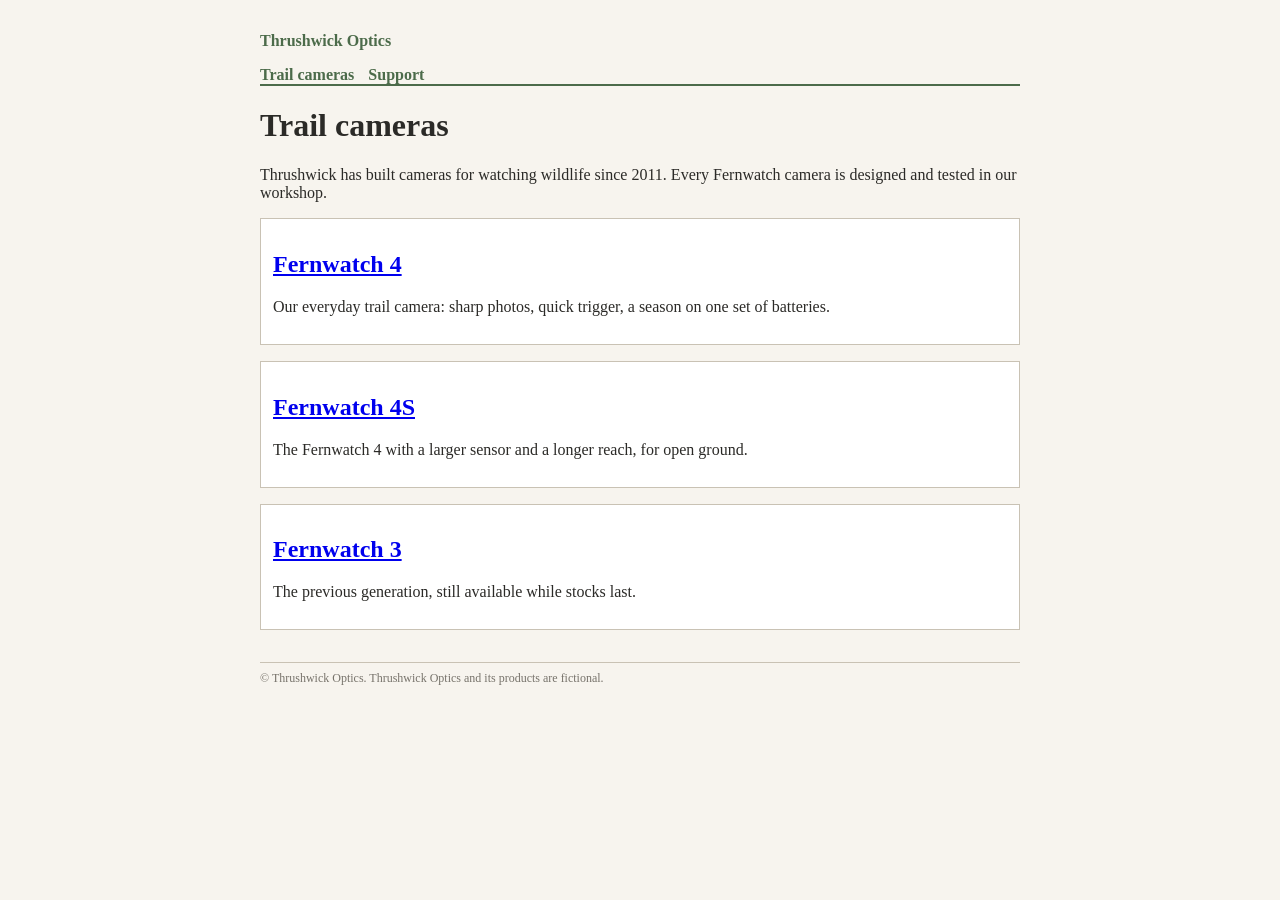
<file: w1/index.html>
<!doctype html><html lang="en"><head><meta charset="utf-8"><meta name="viewport" content="width=device-width,initial-scale=1"><link rel="stylesheet" href="style.css"><title>Thrushwick Optics: trail cameras</title></head><body><header><p><a href="index.html">Thrushwick Optics</a></p><nav><a href="index.html">Trail cameras</a><a href="support/index.html">Support</a></nav></header>
<h1>Trail cameras</h1>
<p>Thrushwick has built cameras for watching wildlife since 2011. Every Fernwatch camera is designed and tested in our workshop.</p>
<div class="box"><h2><a href="fernwatch-4.html">Fernwatch 4</a></h2><p>Our everyday trail camera: sharp photos, quick trigger, a season on one set of batteries.</p></div>
<div class="box"><h2><a href="fernwatch-4s.html">Fernwatch 4S</a></h2><p>The Fernwatch 4 with a larger sensor and a longer reach, for open ground.</p></div>
<div class="box"><h2><a href="fernwatch-3.html">Fernwatch 3</a></h2><p>The previous generation, still available while stocks last.</p></div>
<footer>© Thrushwick Optics. Thrushwick Optics and its products are fictional.</footer></body></html>
</file>
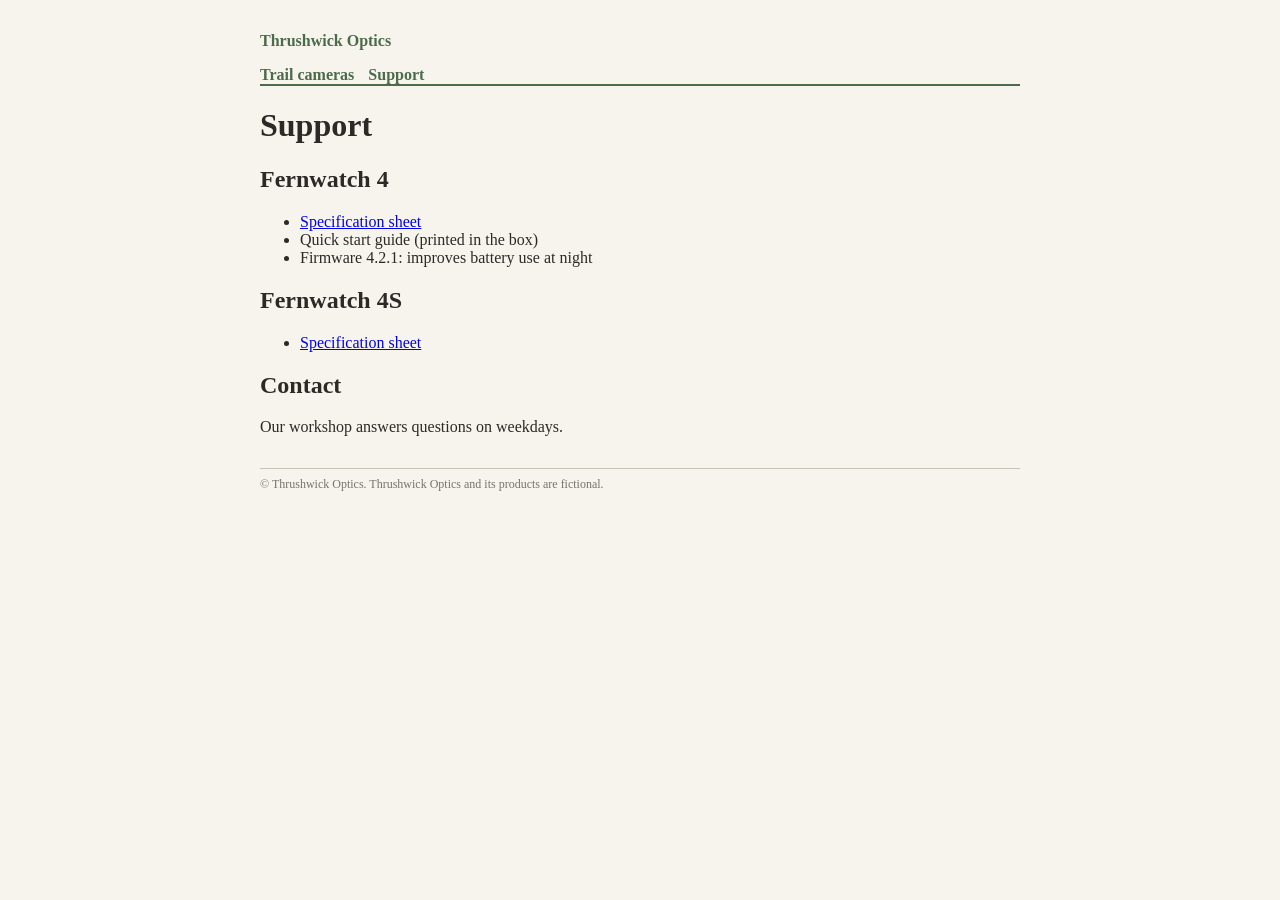
<file: w1/support/index.html>
<!doctype html><html lang="en"><head><meta charset="utf-8"><meta name="viewport" content="width=device-width,initial-scale=1"><link rel="stylesheet" href="../style.css"><title>Support: Thrushwick Optics</title></head><body><header><p><a href="../index.html">Thrushwick Optics</a></p><nav><a href="../index.html">Trail cameras</a><a href="index.html">Support</a></nav></header>
<h1>Support</h1>
<h2>Fernwatch 4</h2>
<ul><li><a href="../specs/fernwatch-4-rev-b.html">Specification sheet</a></li>
<li>Quick start guide (printed in the box)</li>
<li>Firmware 4.2.1: improves battery use at night</li></ul>
<h2>Fernwatch 4S</h2>
<ul><li><a href="../specs/fernwatch-4s.html">Specification sheet</a></li></ul>
<h2>Contact</h2>
<p>Our workshop answers questions on weekdays.</p>
<footer>© Thrushwick Optics. Thrushwick Optics and its products are fictional.</footer></body></html>
</file>
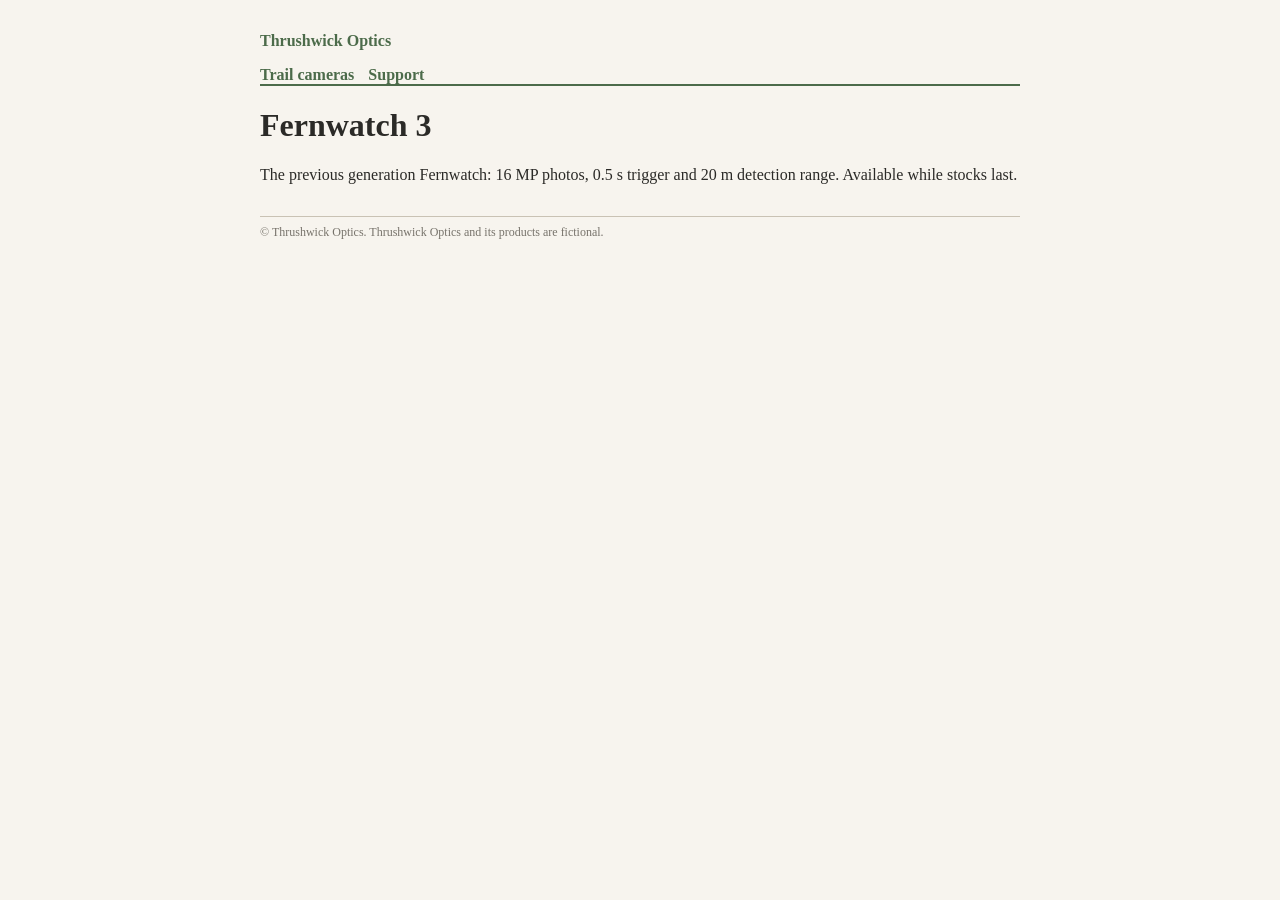
<file: w1/fernwatch-3.html>
<!doctype html><html lang="en"><head><meta charset="utf-8"><meta name="viewport" content="width=device-width,initial-scale=1"><link rel="stylesheet" href="style.css"><title>Fernwatch 3 trail camera</title></head><body><header><p><a href="index.html">Thrushwick Optics</a></p><nav><a href="index.html">Trail cameras</a><a href="support/index.html">Support</a></nav></header>
<h1>Fernwatch 3</h1>
<p>The previous generation Fernwatch: 16 MP photos, 0.5 s trigger and 20 m detection range. Available while stocks last.</p>
<footer>© Thrushwick Optics. Thrushwick Optics and its products are fictional.</footer></body></html>
</file>
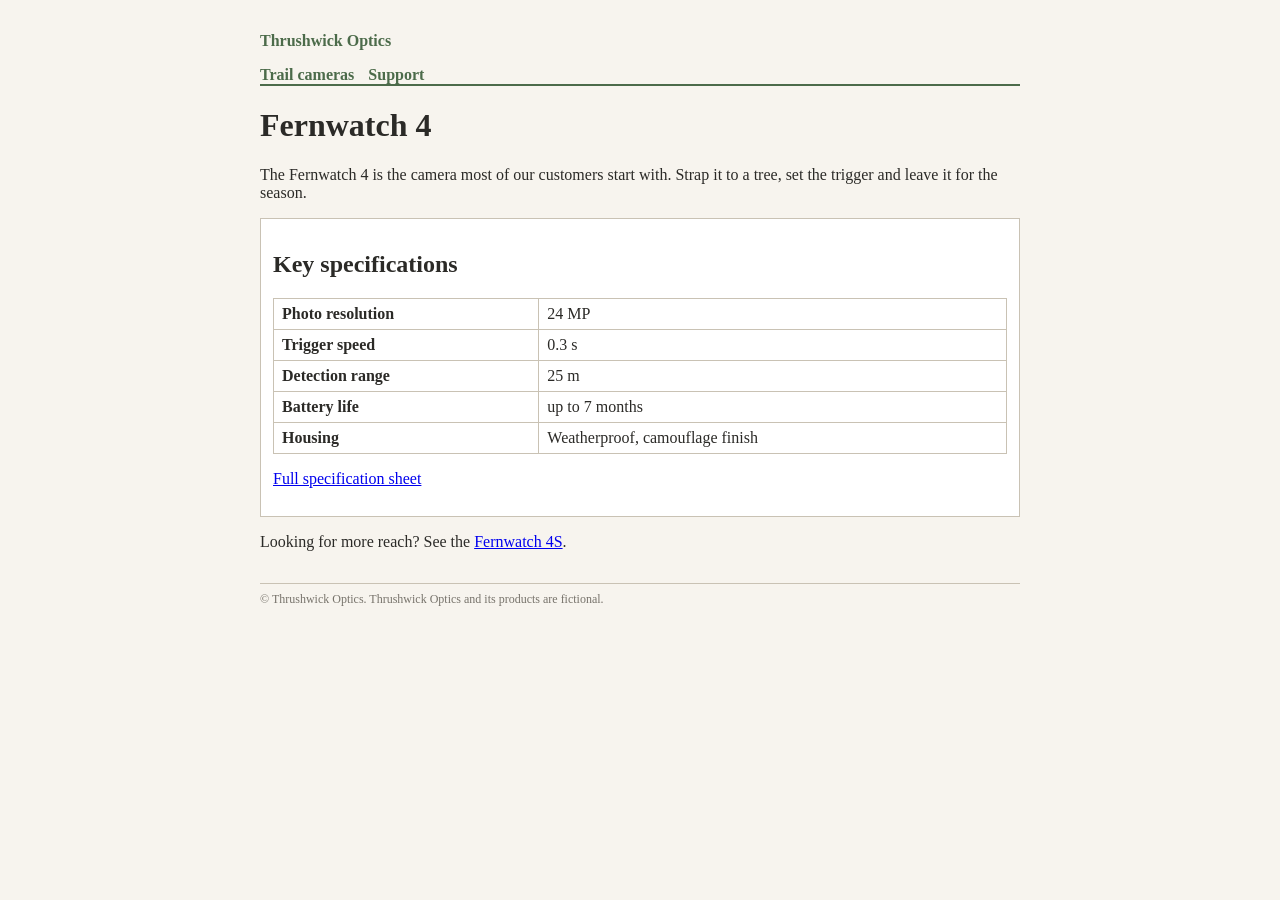
<file: w1/fernwatch-4.html>
<!doctype html><html lang="en"><head><meta charset="utf-8"><meta name="viewport" content="width=device-width,initial-scale=1"><link rel="stylesheet" href="style.css"><title>Fernwatch 4 trail camera</title></head><body><header><p><a href="index.html">Thrushwick Optics</a></p><nav><a href="index.html">Trail cameras</a><a href="support/index.html">Support</a></nav></header>
<h1>Fernwatch 4</h1>
<p>The Fernwatch 4 is the camera most of our customers start with. Strap it to a tree, set the trigger and leave it for the season.</p>
<div class="box"><h2>Key specifications</h2>
<table><tr><th>Photo resolution</th><td>24 MP</td></tr>
<tr><th>Trigger speed</th><td>0.3 s</td></tr>
<tr><th>Detection range</th><td>25 m</td></tr>
<tr><th>Battery life</th><td>up to 7 months</td></tr>
<tr><th>Housing</th><td>Weatherproof, camouflage finish</td></tr></table>
<p><a href="specs/fernwatch-4-rev-c.html">Full specification sheet</a></p></div>
<p>Looking for more reach? See the <a href="fernwatch-4s.html">Fernwatch 4S</a>.</p>
<footer>© Thrushwick Optics. Thrushwick Optics and its products are fictional.</footer></body></html>
</file>
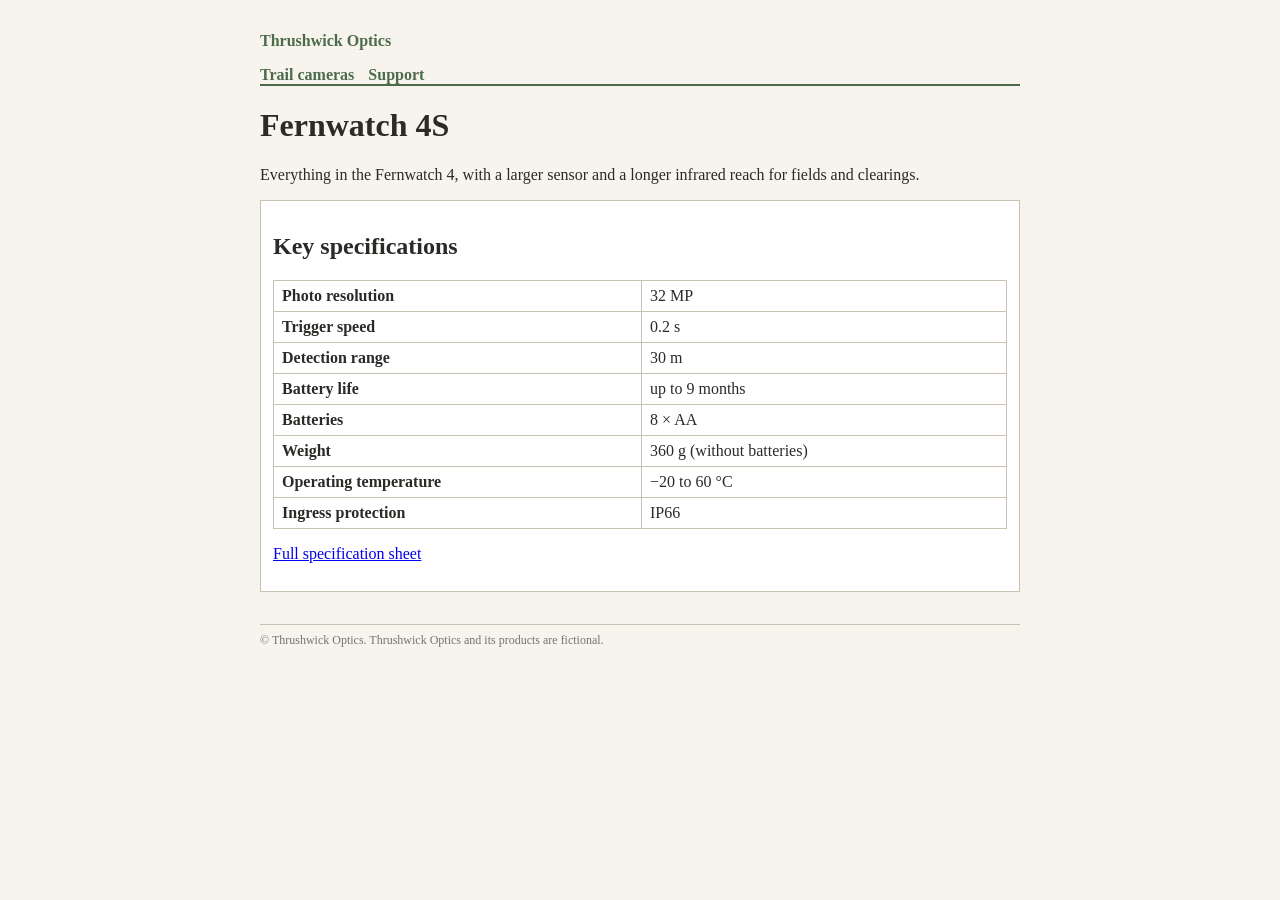
<file: w1/fernwatch-4s.html>
<!doctype html><html lang="en"><head><meta charset="utf-8"><meta name="viewport" content="width=device-width,initial-scale=1"><link rel="stylesheet" href="style.css"><title>Fernwatch 4S trail camera</title></head><body><header><p><a href="index.html">Thrushwick Optics</a></p><nav><a href="index.html">Trail cameras</a><a href="support/index.html">Support</a></nav></header>
<h1>Fernwatch 4S</h1>
<p>Everything in the Fernwatch 4, with a larger sensor and a longer infrared reach for fields and clearings.</p>
<div class="box"><h2>Key specifications</h2>
<table><tr><th>Photo resolution</th><td>32 MP</td></tr>
<tr><th>Trigger speed</th><td>0.2 s</td></tr>
<tr><th>Detection range</th><td>30 m</td></tr>
<tr><th>Battery life</th><td>up to 9 months</td></tr>
<tr><th>Batteries</th><td>8 × AA</td></tr>
<tr><th>Weight</th><td>360 g (without batteries)</td></tr>
<tr><th>Operating temperature</th><td>−20 to 60 °C</td></tr>
<tr><th>Ingress protection</th><td>IP66</td></tr></table>
<p><a href="specs/fernwatch-4s.html">Full specification sheet</a></p></div>
<footer>© Thrushwick Optics. Thrushwick Optics and its products are fictional.</footer></body></html>
</file>
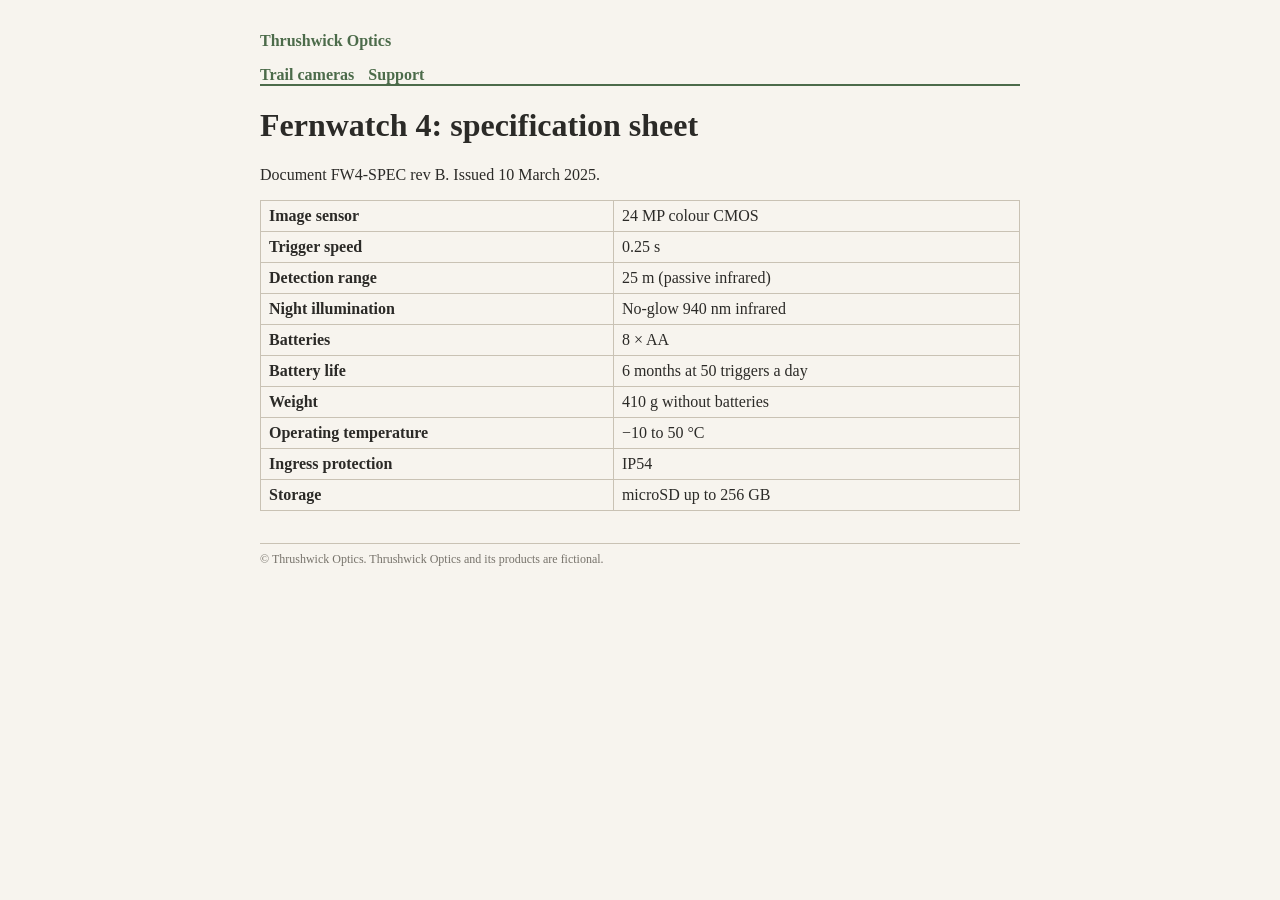
<file: w1/specs/fernwatch-4-rev-b.html>
<!doctype html><html lang="en"><head><meta charset="utf-8"><meta name="viewport" content="width=device-width,initial-scale=1"><link rel="stylesheet" href="../style.css"><title>Fernwatch 4 specification sheet, rev B</title></head><body><header><p><a href="../index.html">Thrushwick Optics</a></p><nav><a href="../index.html">Trail cameras</a><a href="../support/index.html">Support</a></nav></header>
<h1>Fernwatch 4: specification sheet</h1>
<p>Document FW4-SPEC rev B. Issued 10 March 2025.</p>
<table>
<tr><th>Image sensor</th><td>24 MP colour CMOS</td></tr>
<tr><th>Trigger speed</th><td>0.25 s</td></tr>
<tr><th>Detection range</th><td>25 m (passive infrared)</td></tr>
<tr><th>Night illumination</th><td>No-glow 940 nm infrared</td></tr>
<tr><th>Batteries</th><td>8 × AA</td></tr>
<tr><th>Battery life</th><td>6 months at 50 triggers a day</td></tr>
<tr><th>Weight</th><td>410 g without batteries</td></tr>
<tr><th>Operating temperature</th><td>−10 to 50 °C</td></tr>
<tr><th>Ingress protection</th><td>IP54</td></tr>
<tr><th>Storage</th><td>microSD up to 256 GB</td></tr>
</table>
<footer>© Thrushwick Optics. Thrushwick Optics and its products are fictional.</footer></body></html>
</file>
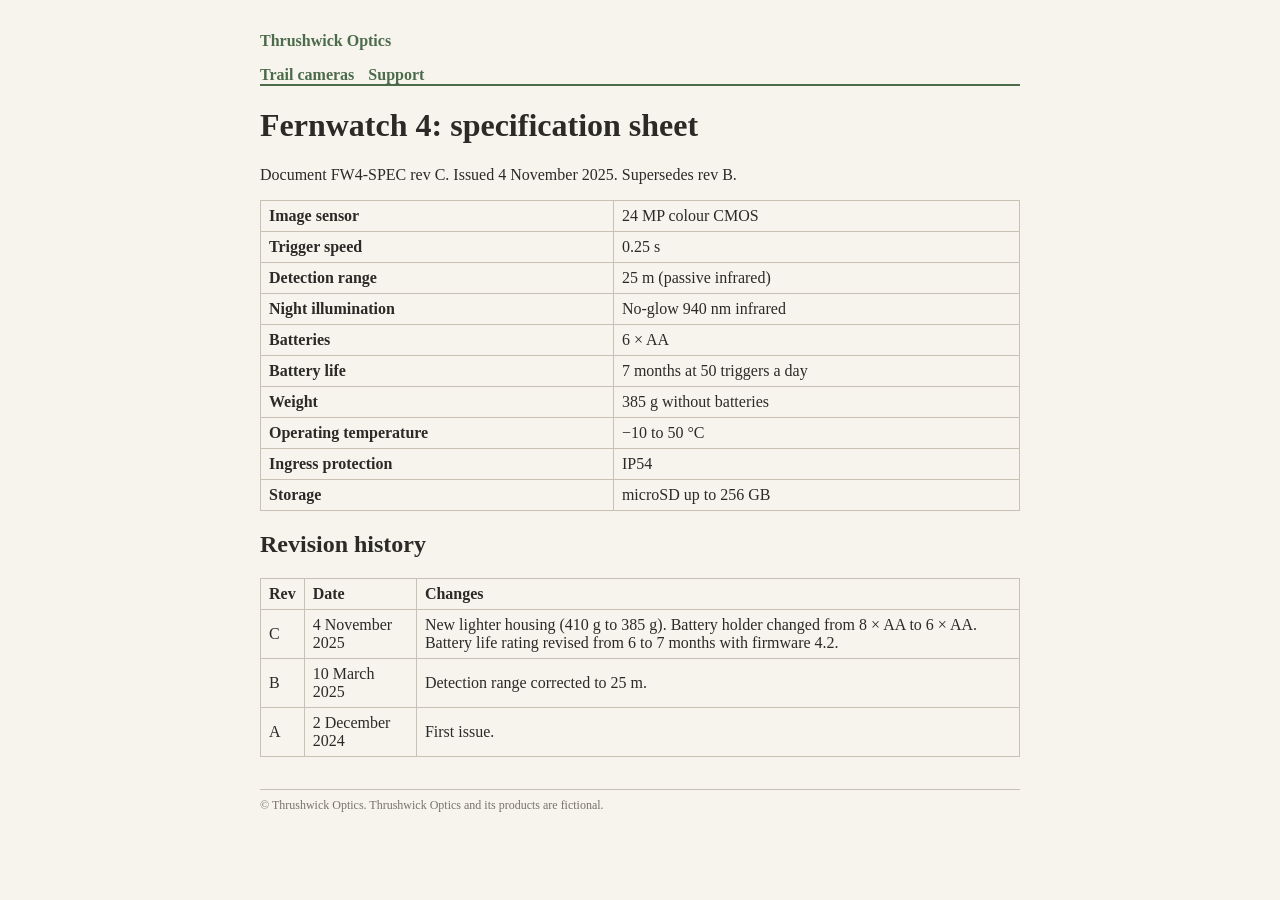
<file: w1/specs/fernwatch-4-rev-c.html>
<!doctype html><html lang="en"><head><meta charset="utf-8"><meta name="viewport" content="width=device-width,initial-scale=1"><link rel="stylesheet" href="../style.css"><title>Fernwatch 4 specification sheet, rev C</title></head><body><header><p><a href="../index.html">Thrushwick Optics</a></p><nav><a href="../index.html">Trail cameras</a><a href="../support/index.html">Support</a></nav></header>
<h1>Fernwatch 4: specification sheet</h1>
<p>Document FW4-SPEC rev C. Issued 4 November 2025. Supersedes rev B.</p>
<table>
<tr><th>Image sensor</th><td>24 MP colour CMOS</td></tr>
<tr><th>Trigger speed</th><td>0.25 s</td></tr>
<tr><th>Detection range</th><td>25 m (passive infrared)</td></tr>
<tr><th>Night illumination</th><td>No-glow 940 nm infrared</td></tr>
<tr><th>Batteries</th><td>6 × AA</td></tr>
<tr><th>Battery life</th><td>7 months at 50 triggers a day</td></tr>
<tr><th>Weight</th><td>385 g without batteries</td></tr>
<tr><th>Operating temperature</th><td>−10 to 50 °C</td></tr>
<tr><th>Ingress protection</th><td>IP54</td></tr>
<tr><th>Storage</th><td>microSD up to 256 GB</td></tr>
</table>
<h2>Revision history</h2>
<table><tr><th>Rev</th><th>Date</th><th>Changes</th></tr>
<tr><td>C</td><td>4 November 2025</td><td>New lighter housing (410 g to 385 g). Battery holder changed from 8 × AA to 6 × AA. Battery life rating revised from 6 to 7 months with firmware 4.2.</td></tr>
<tr><td>B</td><td>10 March 2025</td><td>Detection range corrected to 25 m.</td></tr>
<tr><td>A</td><td>2 December 2024</td><td>First issue.</td></tr></table>
<footer>© Thrushwick Optics. Thrushwick Optics and its products are fictional.</footer></body></html>
</file>
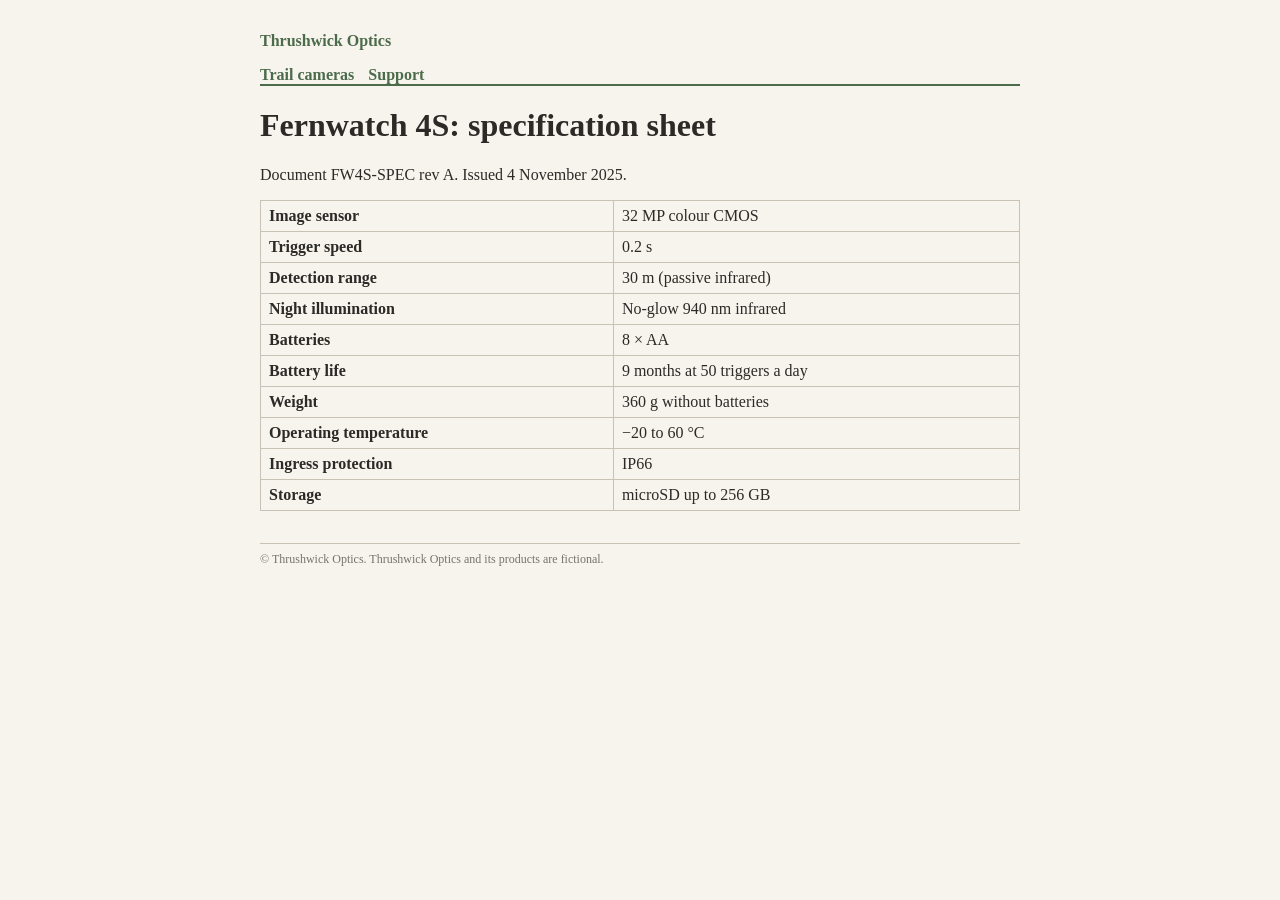
<file: w1/specs/fernwatch-4s.html>
<!doctype html><html lang="en"><head><meta charset="utf-8"><meta name="viewport" content="width=device-width,initial-scale=1"><link rel="stylesheet" href="../style.css"><title>Fernwatch 4S specification sheet</title></head><body><header><p><a href="../index.html">Thrushwick Optics</a></p><nav><a href="../index.html">Trail cameras</a><a href="../support/index.html">Support</a></nav></header>
<h1>Fernwatch 4S: specification sheet</h1>
<p>Document FW4S-SPEC rev A. Issued 4 November 2025.</p>
<table>
<tr><th>Image sensor</th><td>32 MP colour CMOS</td></tr>
<tr><th>Trigger speed</th><td>0.2 s</td></tr>
<tr><th>Detection range</th><td>30 m (passive infrared)</td></tr>
<tr><th>Night illumination</th><td>No-glow 940 nm infrared</td></tr>
<tr><th>Batteries</th><td>8 × AA</td></tr>
<tr><th>Battery life</th><td>9 months at 50 triggers a day</td></tr>
<tr><th>Weight</th><td>360 g without batteries</td></tr>
<tr><th>Operating temperature</th><td>−20 to 60 °C</td></tr>
<tr><th>Ingress protection</th><td>IP66</td></tr>
<tr><th>Storage</th><td>microSD up to 256 GB</td></tr>
</table>
<footer>© Thrushwick Optics. Thrushwick Optics and its products are fictional.</footer></body></html>
</file>
<file: w1/style.css>
body{font-family:Georgia,serif;max-width:760px;margin:0 auto;padding:16px;color:#2b2a27;background:#f7f4ee}
header{border-bottom:2px solid #4c6b4a;margin-bottom:20px}header a{color:#4c6b4a;text-decoration:none;font-weight:bold}
nav a{margin-right:14px;color:#4c6b4a}table{border-collapse:collapse;width:100%}td,th{border:1px solid #c9c2b4;padding:6px 8px;text-align:left}
.box{background:#fff;border:1px solid #c9c2b4;padding:12px;margin:16px 0}footer{margin-top:32px;font-size:12px;color:#77736b;border-top:1px solid #c9c2b4;padding-top:8px}
</file>
